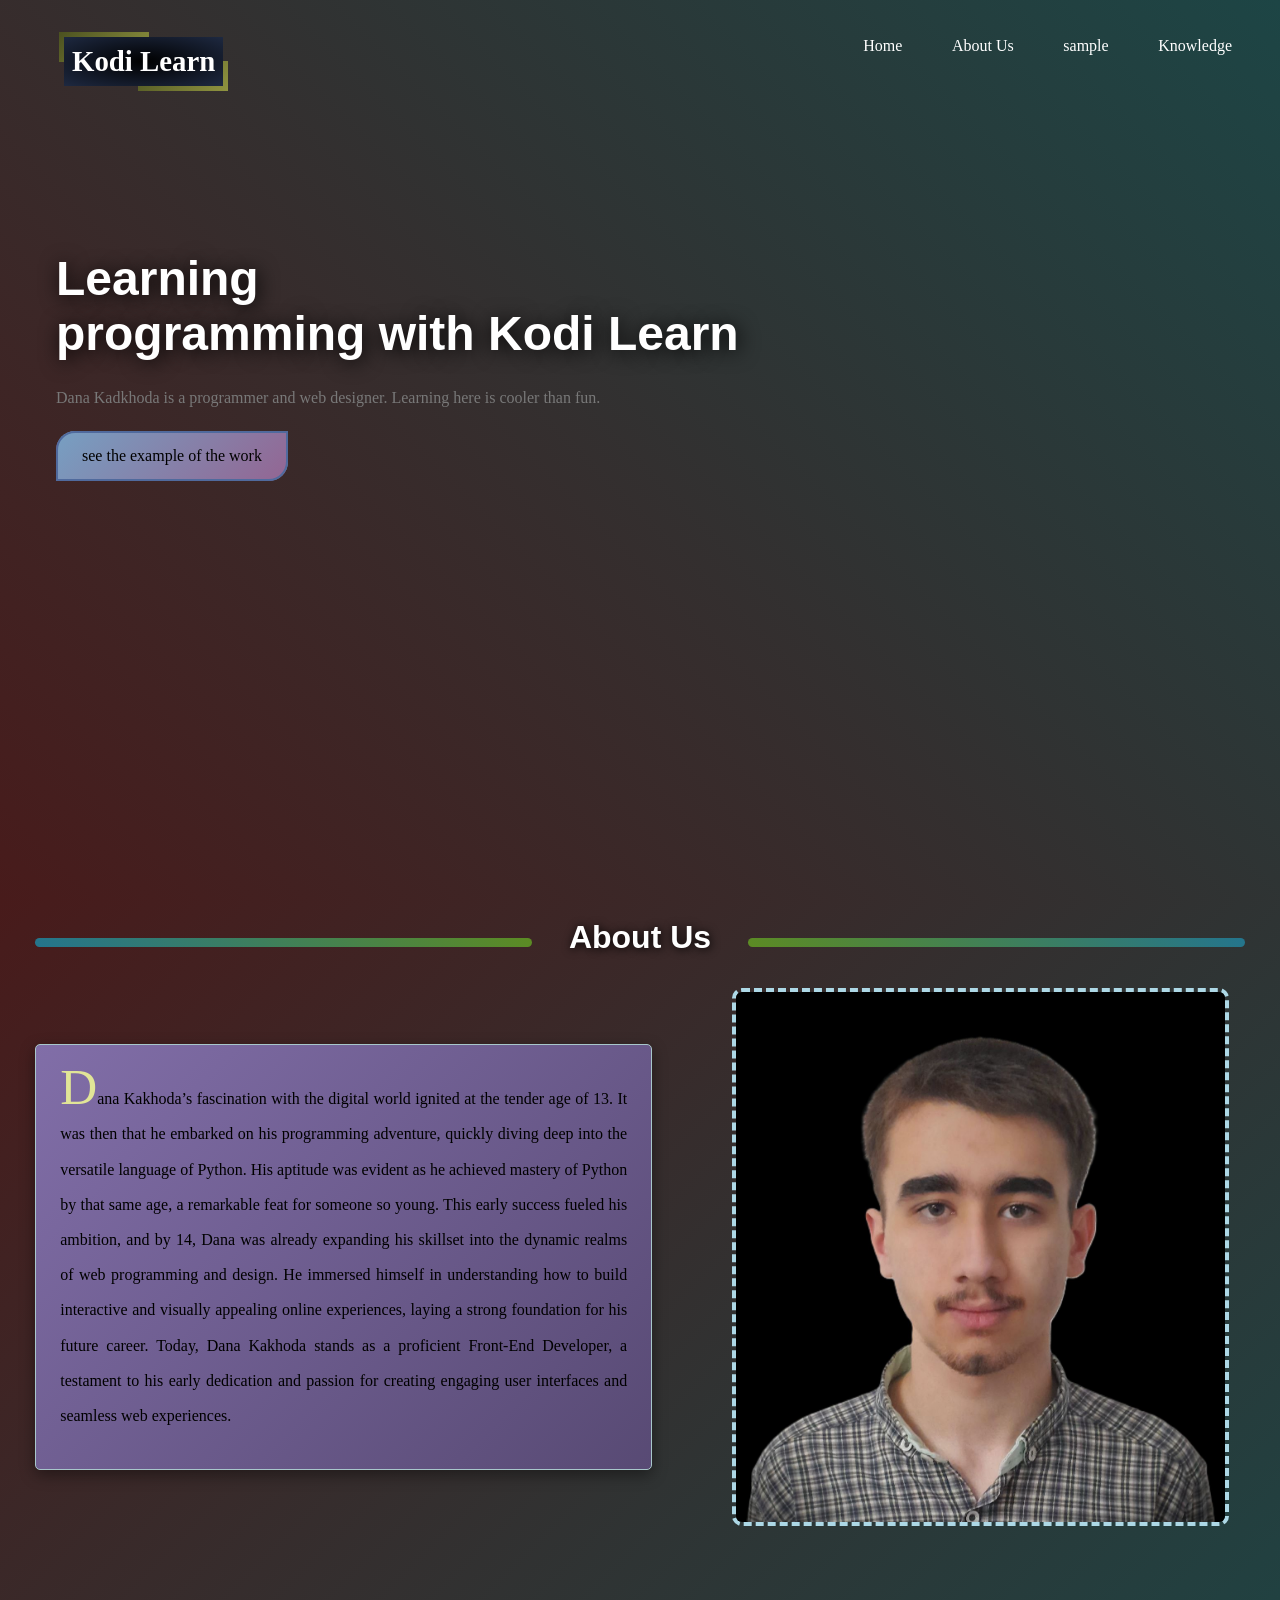
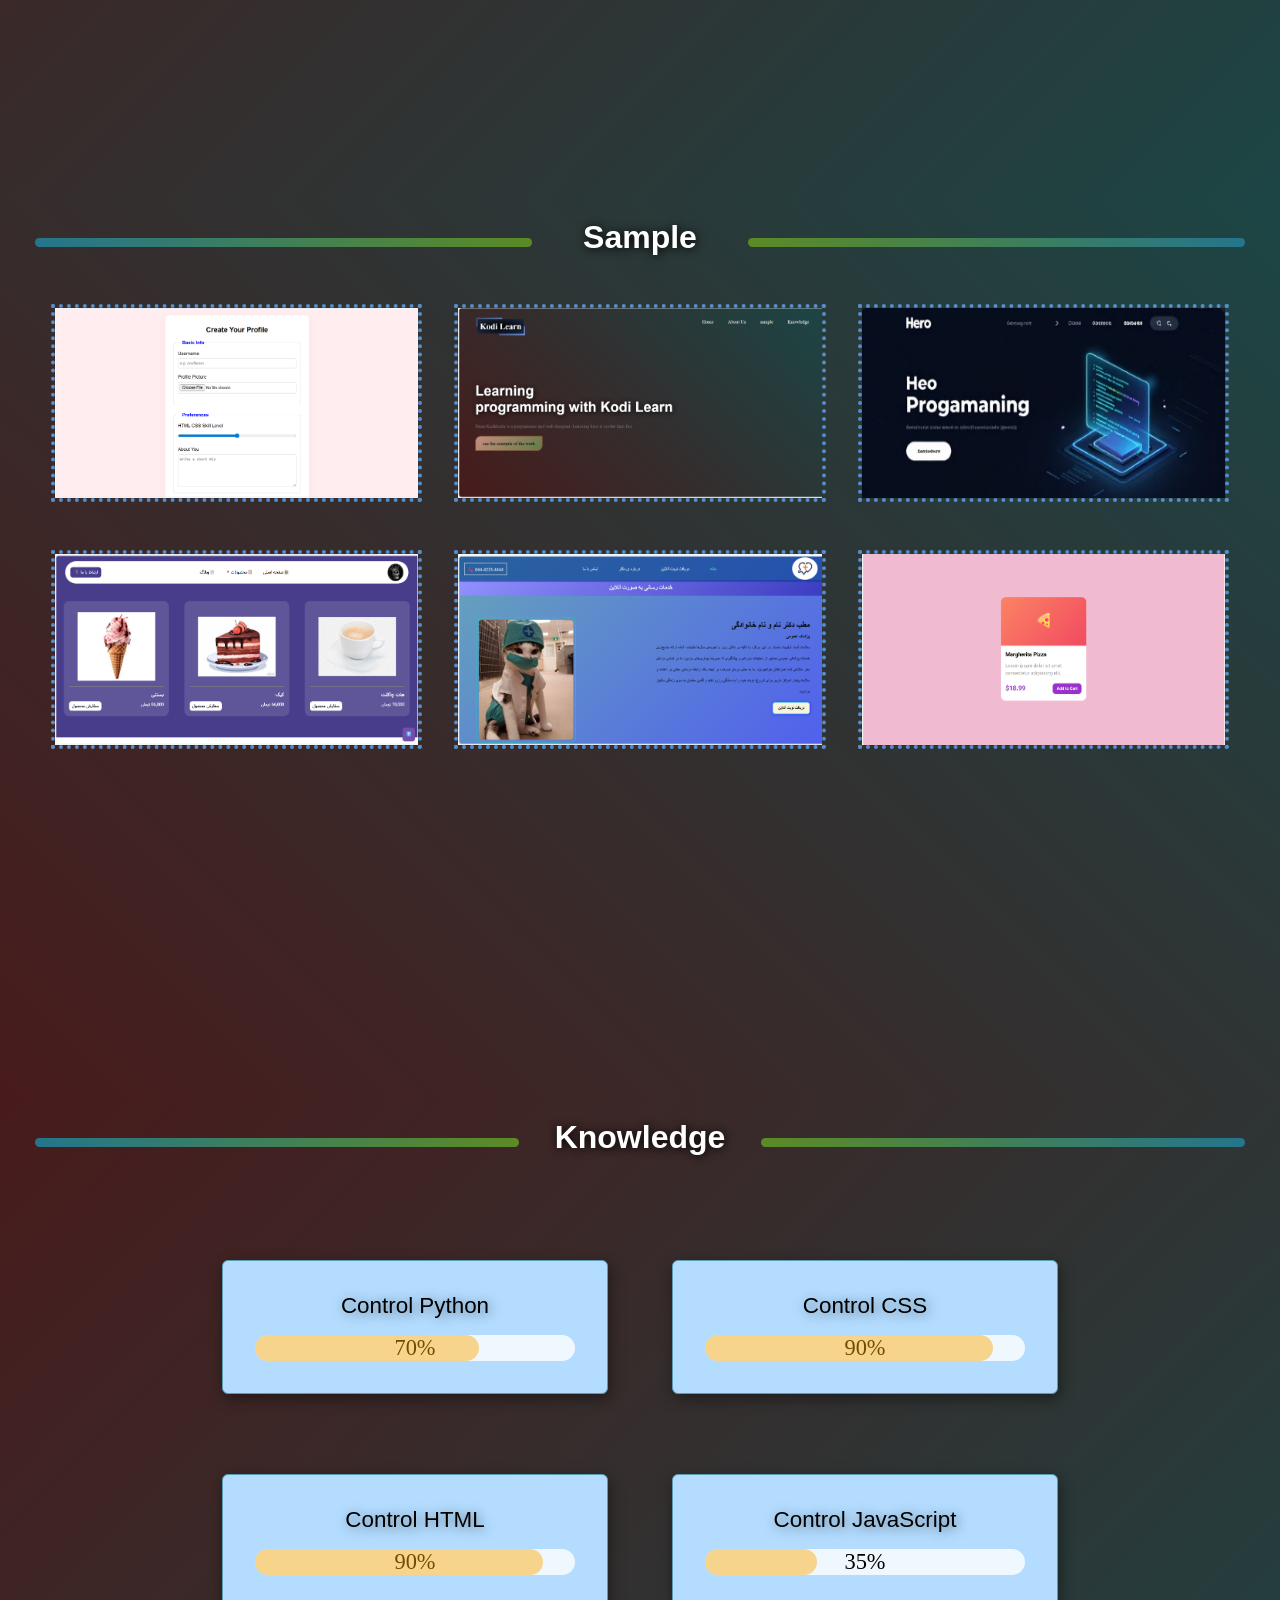
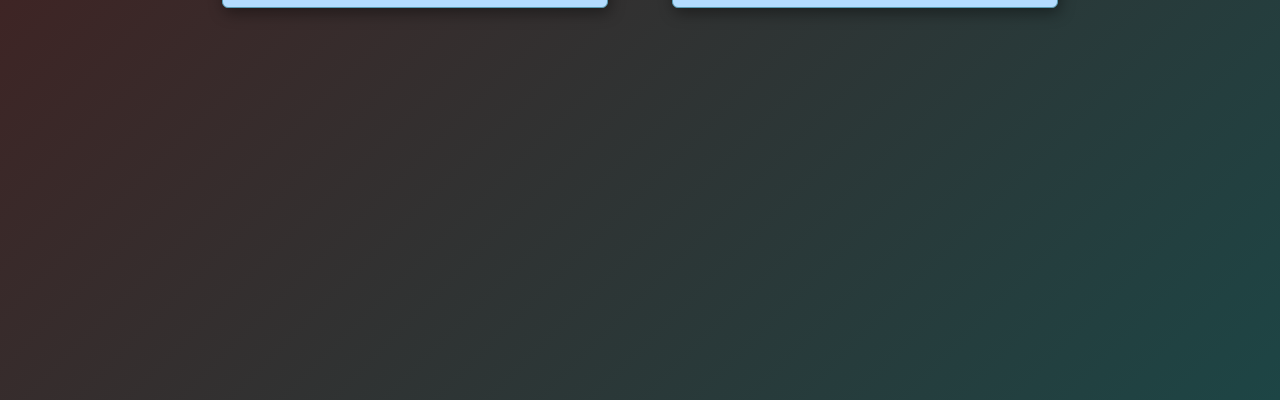
<file: index.html>
<!DOCTYPE html>
<html lang="en">
<head>
    <meta charset="UTF-8">
    <meta http-equiv="X-UA-Compatible" content="IE=edge">
    <meta name="viewport" content="width=device-width, initial-scale=1.0">
    <title>Kodi Learn</title>
    <meta name="Keywords" content="برنامه نویسی , سایت دانا , طراحی سایت , دانا کدخدا">
    <meta name="google-site-verification" content="ADCTwPo0I6RWbwN7uOc4LvP-SHWrOIm5uIQKmZ-sh9g" />
    <meta name="author" content="دانا کدخدا">
    <link rel="icon" href="icon.jpg">
    <link rel="stylesheet" href="styles.css">
</head>
<body>
    <main class="main">
        <div class="home" id="home">
            <div class="header">
                <div class="div-class">
                    <h2 class="text-title">Kodi Learn</h2>
                </div>
                <div class="navbar">
                    <ul>
                        <li class="navbar-link"><a href="#home">Home</a></li>
                        <li class="navbar-link"><a href="#about-us">About Us</a></li>
                        <li class="navbar-link"><a href="#sample">sample</a></li>
                        <li class="navbar-link"><a href="#knowledge">Knowledge</a></li>
                    </ul>
                </div>
            </div>
    
            <div class="about-web">
                <h1 class="title-web">Learning 
                <br>
                    programming with Kodi Learn</h1>
                <p class="about-dana">Dana Kadkhoda is a programmer and web designer. Learning here is cooler than fun.</p>
                <a href="#knowledge" class="see-example-link">see the example of the work</a>
            </div>
        </div>

        <div class="about-us" id="about-us">
            <h3 class="title-about-us">About Us</h3>

            <div class="parent-p-img">
                <p class="paragraph-about-us">
                    <span>D</span>ana Kakhoda’s fascination with the digital world ignited at the tender age of 13. It was then that he embarked on his programming adventure, quickly diving deep into the versatile language of Python. His aptitude was evident as he achieved mastery of Python by that same age, a remarkable feat for someone so young. This early success fueled his ambition, and by 14, Dana was already expanding his skillset into the dynamic realms of web programming and design. He immersed himself in understanding how to build interactive and visually appealing online experiences, laying a strong foundation for his future career. Today, Dana Kakhoda stands as a proficient Front-End Developer, a testament to his early dedication and passion for creating engaging user interfaces and seamless web experiences.
                </p>
                <img src="dana.png" alt="dana image" class="dana-image">
            </div>

        </div>

        <div class="sample" id="sample">
            <h3 class="title-sample">Sample</h3>

            <section class="sample-section">

                <article class="sample-article" data-name="Form Web">
                    <img src="sample (1).png" alt="sample image">
                </article>

                <article class="sample-article" data-name="Programming Web">
                    <img src="sample (2).png" alt="sample image">
                </article>

                <article class="sample-article" data-name="Programming Web">
                    <img src="sample (3).png" alt="sample image">
                </article>
            </section>



            <section class="sample-section">

                <article class="sample-article" data-name="Cafe Web">
                    <img src="sample (4).png" alt="sample image">
                </article>

                <article class="sample-article" data-name="Doctor Web">
                    <img src="sample (5).png" alt="sample image">
                </article>

                <article class="sample-article" data-name="Card Web">
                    <img src="sample (6).png" alt="sample image">
                </article>
            </section>
        </div>


        <div class="knowledge" id="knowledge">
            <h3 class="title-knowledge">Knowledge</h3>
            
            
            <div class="container">
                <div>
                    <div class="container-knowledge">
                        <div class="label-knowledge">Control Python</div>
                        <div class="container-navar">
                            <div class="navar-a">70%
                            <div class="navar-b" style="width: 70%;"></div>
                        </div>    
                        </div>
                    </div>
        
                    
                    <div class="container-knowledge">
                        <div class="label-knowledge">Control HTML</div>
                        <div class="container-navar">
                            <div class="navar-a">90%
                            <div class="navar-b" style="width: 90%;"></div></div>
                            
                        </div>
                    </div>
                </div>
    
                
    
                <div>
                    <div class="container-knowledge">
                        <div class="label-knowledge">Control CSS</div>
                        <div class="container-navar">
                            <div class="navar-a">90%
                            <div class="navar-b" style="width: 90%;"></div></div>
                            
                        </div>
                    </div>
        
                    
                    <div class="container-knowledge">
                        <div class="label-knowledge">Control JavaScript</div>
                        <div class="container-navar">
                            <div class="navar-a">35%
                            <div class="navar-b" style="width: 35%;"></div></div>
                            
                        </div>
                    </div>
                </div>
            </div>
            


        </div>
    </main>
</body>
</html>
</file>
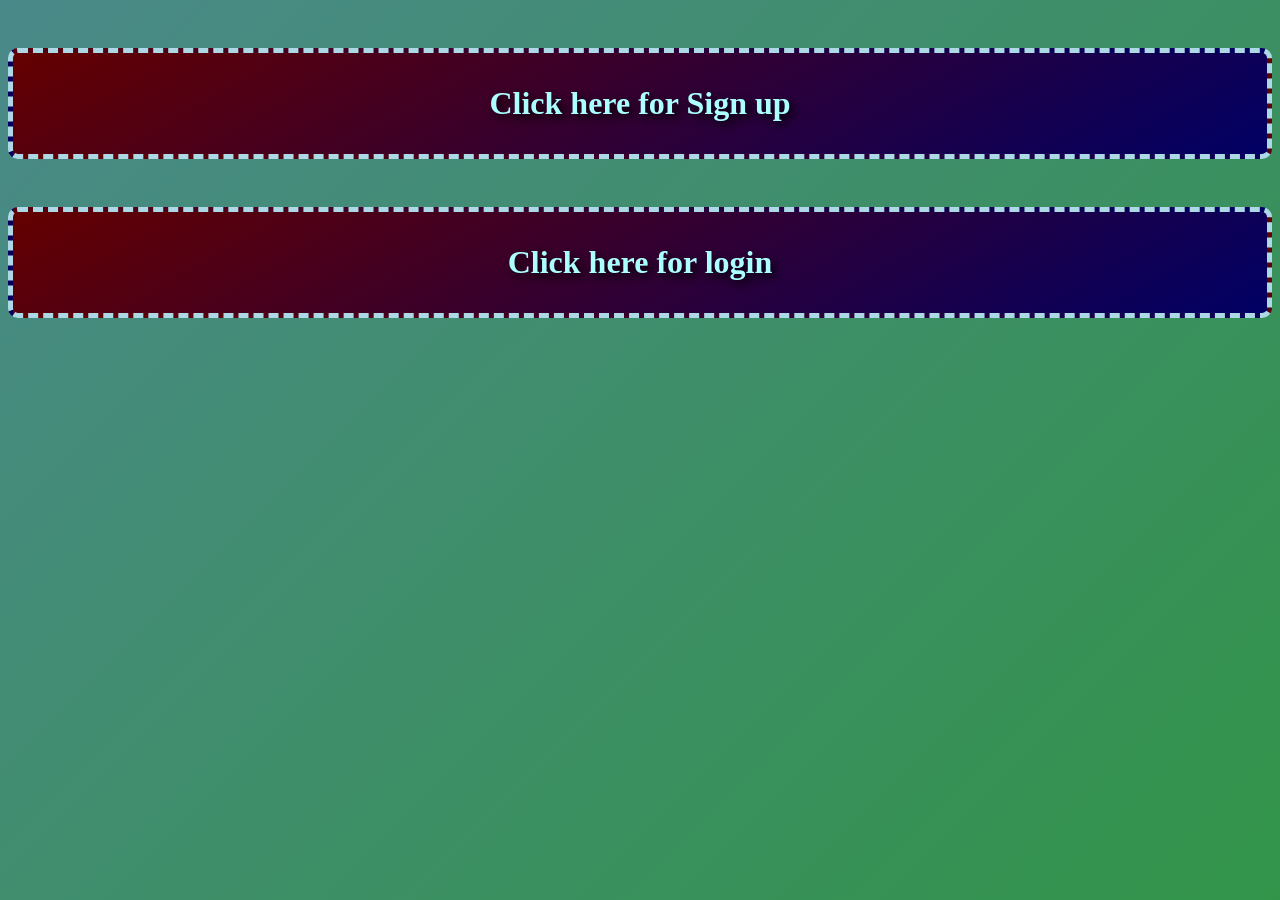
<file: home.html>
<html>
    <head>
        <link rel="icon" href="icon.jpg">
        <title>Home</title>

        <style>
            body {
                background: linear-gradient(135deg,rgb(74, 137, 137),rgb(50, 148, 73));
            }

            a {
                text-decoration: none;
                color: rgb(172, 255, 255);
                text-shadow: 4px 4px 10px black;
            }

            h1 {
                text-align: center;
                margin-top: 3rem;
                border: 5px dashed lightblue;
                border-radius: 10px;
                padding: 2rem;
                font-family: vazir;
                text-shadow: 4px 4px 6px rgba(40,10,0,0.5);
				background: linear-gradient(150deg,rgb(100, 0, 0),rgb(0, 0, 100));
            }
        </style>

    </head>
    <body>

        <h1><a href="/signup">Click here for Sign up</a></h1>
        <h1><a href="/login">Click here for login</a></h1>

    </body>
</html>
</file>
<file: styles.css>
* {
    padding: 0;
    margin: 0;
    box-sizing: border-box;
    scroll-behavior: smooth;
}


@media (max-width: 1200px) {
    .main #about-us .title-about-us::before,
    .main #about-us .title-about-us::after,
    .main #sample .title-sample::before,
    .main #sample .title-sample::after,
    .main #knowledge .title-knowledge::before,
    .main #knowledge .title-knowledge::after {
        content: "";
        width: 35%;
    }
    
}

@media (max-width: 992px) {
    html {
        font-size: 14px;
    }

    .main #about-us .parent-p-img {
        display: block;
        text-align: center;
    }

    .main #about-us .parent-p-img .paragraph-about-us {
        width: 80%;
        margin: 5rem auto;
    }

    .main #home .about-web .title-web {
        font-size: 2.6rem;
    }

    .main #sample {
        height: auto;
    }
    .main #home {
        height: auto;
    }
    .main #about-us {
        height: auto;
    }
    .main #knowledge {
        height: auto;
    }

    .main #sample .sample-section .sample-article::after {
        display: none;
    }

    .main #sample .sample-section {
        display: block;
    }

    .main #sample .sample-section .sample-article img {
        display: block;
        width: 80%;
        margin: 3rem auto;
    }

    .main .knowledge .container-knowledge {
        font-size: 1.2rem;
    }
}


@media (max-width: 786px) {
    .main #about-us .title-about-us::before,
    .main #about-us .title-about-us::after,
    .main #sample .title-sample::before,
    .main #sample .title-sample::after,
    .main #knowledge .title-knowledge::before,
    .main #knowledge .title-knowledge::after {
        content: "";
        width: 32%;
    }

    .main #knowledge .container {
        display: block;
        width: 26rem;
        text-align: center;
        margin: 3rem auto;
    }

    .main #knowledge .container-knowledge .label-knowledge {
        margin-bottom: 1rem;
    }

    .main #knowledge .container-knowledge .navar-a,
    .main #knowledge .container-knowledge .navar-b {
        margin: auto;
    }

    .main #home {
        height: 80dvh;
    }
}


@media (max-width: 660px) {
    .main #about-us .title-about-us::before,
    .main #about-us .title-about-us::after,
    .main #sample .title-sample::before,
    .main #sample .title-sample::after,
    .main #knowledge .title-knowledge::before,
    .main #knowledge .title-knowledge::after {
        content: "";
        width: 28%;
    }
}

@media (max-width: 600px) {
    html {
        font-size: 10px;
    }

    .main #about-us .parent-p-img .dana-image {
        width: 70%;
    }

    .main #home {
        height: 60dvh;
    }

    .main #about-us {
        height: auto;
    }

    
    .main #knowledge {
        height: auto;
    }

    .main #home .header .navbar .navbar-link {
        font-size: 1.3rem;
    }

    .main #home .header .div-class {
        padding: 1.2rem;
    }

    .main #home .header .div-class::after {
        content: "";
        display: none;
    }

    .main #home .header .div-class .text-title::after {
        display: none;
    }

    .main #home .header .div-class .text-title::before {
        display: none;
    }

}

@media (max-width: 480px) {
    html {
        font-size: 7.5px;
    }

    .main #home {
        height: 50dvh;
    }

    .main #knowledge {
        height: auto;
    }

    .main #home .header .navbar .navbar-link {
        font-size: 1.4rem;
    }

    .main #home .header .div-class {
        padding: 1.5rem;
    }
}
@media (max-width: 385px) {

    .main #home .header .navbar .navbar-link {
        font-size: 1.2rem;
    }
}


.home {
    height: 100dvh;
    background-image: linear-gradient(225deg, rgb(29, 69, 69) , rgb(72, 27, 27));
}

.header {
    display: flex;
    justify-content: space-between;
    padding: 1.3rem 3rem;
    color: white;
}

.navbar {
    margin-top: 1rem;
}

.navbar ul {
    display: flex;
    gap: 3.1rem;
}

.navbar ul .navbar-link a {
    color: white;
    transition: all 0.3s;
}

.navbar ul .navbar-link {
    transition: all 0.2s;
    position: relative;
    padding-bottom: 0.3rem;
}

.navbar ul li::after {
    content: "";
    width: 0;
    height: 2px;
    background-image: radial-gradient(rgb(121, 71, 71),rgb(93, 93, 185));
    position: absolute;
    bottom: 0;
    left: 50%;
    transform: translateX(-50%);
    transition: all 0.3s;
}

.navbar ul .navbar-link:hover::after {
    width: 100%;
}

.navbar ul .navbar-link a:hover {
    color: rgb(149, 186, 202);
}

.div-class {
    padding: 1rem;
    position: relative;
    transition: all 0.4s;
    z-index: 10;
}

.main .home .header .text-title:hover::after {
    bottom: 30px;
    right: 40px;
}

.main .home .header .text-title:hover::before {
    left: 40px;
    top: 30px;
}

.text-title::after {
    content: "";
    background-image: linear-gradient(135deg, rgb(75, 81, 32) , rgb(144, 148, 64));
    position: absolute;
    left: 11px;
    top: 11px;
    bottom: 40px;
    right: 90px;
    z-index: -10;
    transition: all 0.4s;
    animation: changecolor 4s infinite alternate;
}

.text-title::before {
    content: "";
    background-image: linear-gradient(135deg, rgb(75, 81, 32) , rgb(144, 148, 64));
    position: absolute;
    left: 90px;
    top: 40px;
    bottom: 11px;
    right: 11px;
    z-index: -10;
    transition: all 0.4s;
    animation: changecolor 4s infinite alternate;
}

.text-title {
    font-size: 1.8rem;
    background-image: radial-gradient(black,rgb(30, 41, 65));
    padding: 0.5rem;
}

.about-web {
    color: white;
    padding: 8rem 3.5rem;
}

.title-web {
    margin-bottom: 1.8rem;
    font-size: 3rem;
    font-family: sans-serif;
    text-shadow: 2px 2px 20px rgb(0,0,0);
}

.about-dana {
    margin-bottom: 2.5rem;
    color: rgb(120, 120, 120);
}

.see-example-link {
    background-image: linear-gradient(135deg,rgb(119, 159, 194),rgb(147, 102, 147));
    padding: 0.9rem 1.5rem;
    border-radius: 1.2rem 0;
    margin-top: 2rem;
    border: 2px solid rgb(80, 106, 157);
    animation: changecolor 4s infinite alternate;
    transition: all 0.4s;
    color: black;
}

@keyframes changecolor {
    100% {
        filter: hue-rotate(180deg);
    }
}

.see-example-link:hover {
    border-radius: 0 1.2rem;
    animation-play-state: paused;
}

a {
    text-decoration: none;
}

li {
    list-style-type: none;
    cursor: pointer;
}

.main .about-us {
    height: 100dvh;
    background-image: linear-gradient(315deg, rgb(29, 69, 69) , rgb(72, 27, 27));
    padding: 1.2rem;
}

.main .about-us .parent-p-img {
    display: flex;
    gap: 2rem;
}

.main .about-us .parent-p-img .paragraph-about-us::before {
    content: "https://www.aparat.com/DA.KA_Programmer_2011";
    background-color: rgba(179, 147, 147, 0.5);
    padding: 0.2rem 1rem;
    border: none;
    border-radius: 10px;
    display: flex;
    justify-content: center;
    align-items: center;
    position: absolute;
    opacity: 0;
    pointer-events: none;
    top: 0;
    right: 50%;
    transform: translateX(50%);
    /* transform: translateY(-50%); */
    backdrop-filter: blur(4px);
    z-index: 11;
    transition: all 0.7s;
}

.main .about-us .parent-p-img .paragraph-about-us {
    width: 60%;
    background-image: linear-gradient(135deg,rgb(129, 110, 168),rgb(88, 74, 116));
    padding: 1.5rem;
    margin: 5.5rem 1rem;
    line-height: 2.2rem;
    border-radius: 5px;
    box-shadow: 0 5px 15px rgba(0,0,0,0.4);
    border: 1px solid rgb(168, 199, 203);
    text-align: justify;
    position: relative;
}

.main .about-us .parent-p-img .paragraph-about-us::after {
    content: "";
    background-color: rgba(138, 181, 218, 0.361);
    width: 100%;
    height: 0;
    position: absolute;
    top: 0;
    left: 0;
    border-radius: 5px;
    bottom: 100%;
    backdrop-filter: blur(3px);
    transition: all 0.7s;

}


.main .about-us .parent-p-img .paragraph-about-us:hover::before {
    opacity: 1;
    top: 50%;
    pointer-events: auto;
}

.main .about-us .parent-p-img .paragraph-about-us:hover::after {
    bottom: 0;
    height: 100%;
}

@keyframes changecolor-first-letter {
    100% {
        filter: hue-rotate(360deg);
    }
}

.main .about-us .parent-p-img .paragraph-about-us span {
    animation: changecolor-first-letter 4s infinite alternate;
}


.main .about-us .parent-p-img .paragraph-about-us::first-letter {
    font-size: 3.2rem;
    color: rgb(225, 229, 151);
}



.main .about-us .parent-p-img .dana-image {
    width: 40%;
    margin: 2rem;
    border: 4px dashed lightblue;
    border-radius: 10px;
}

.main .about-us .title-about-us {
    text-align: center;
    position: relative;
    font-size: 2rem;
    font-family: Verdana, Geneva, Tahoma, sans-serif;
    color: white;
    text-shadow: 1px 1px 10px black;
}

.main .about-us .title-about-us::before {
    content: "";
    width: 40%;
    height: 0.6rem;
    border-radius: 10px;
    background-image: linear-gradient(45deg, rgb(36, 117, 141), rgb(92, 139, 35));
    position: absolute;
    left: 0;
    top: 50%;
    margin-left: 1rem;
    animation: changecolor-place-1 3s infinite alternate;
}

.main .about-us .title-about-us::after {
    content: "";
    width: 40%;
    height: 0.6rem;
    border-radius: 10px;
    background-image: linear-gradient(45deg , rgb(92, 139, 35), rgb(36, 117, 141));
    position: absolute;
    top: 50%;
    right: 0;
    margin-right: 1rem;
    animation: changecolor-place-2 3s infinite alternate;
}

@keyframes changecolor-place-1 {

    100% {

        transform: translateX(10px);
    }

}
@keyframes changecolor-place-2 {

    100% {
        transform: translateX(-10px);
    }

}

.main .sample {
    height: 100dvh;
    background-image: linear-gradient(225deg, rgb(29, 69, 69) , rgb(72, 27, 27));
    padding: 1.2rem;
}

.main .sample .title-sample {
    text-align: center;
    position: relative;
    font-size: 2rem;
    font-family: Verdana, Geneva, Tahoma, sans-serif;
    color: white;
    text-shadow: 1px 1px 10px black;
    margin-bottom: 3rem;
}

.main .sample .title-sample::before {
    content: "";
    width: 40%;
    height: 0.6rem;
    border-radius: 10px;
    background-image: linear-gradient(45deg, rgb(36, 117, 141), rgb(92, 139, 35));
    position: absolute;
    left: 0;
    top: 50%;
    margin-left: 1rem;
    animation: changecolor-place-1 3s infinite alternate;
}

.main .sample .title-sample::after {
    content: "";
    width: 40%;
    height: 0.6rem;
    border-radius: 10px;
    background-image: linear-gradient(45deg , rgb(92, 139, 35), rgb(36, 117, 141));
    position: absolute;
    top: 50%;
    right: 0;
    margin-right: 1rem;
    animation: changecolor-place-2 3s infinite alternate;
}

.main .sample-section {
    display: flex;
    gap: 2rem;
    margin-bottom: 3rem;
    padding-inline: 2rem;
}

.main .sample-section .sample-article {
    width: 100%;
    position: relative;
}

.main .sample-section .sample-article img {
    width: 100%;
    border: 4px rgb(86, 141, 200);
    border-style: dotted;
    height: 100%;
}

.main .sample-section .sample-article::after {
    content: attr(data-name);
    background-color: rgba(98, 169, 72, 0.564);
    width: 100%;
    height: 0;
    top: 0;
    left: 0;
    bottom: 100%;
    position: absolute;
    transition: all 0.4s;
    opacity: 0;
    display: flex;
    justify-content: center;
    align-items: center;
    backdrop-filter: blur(4px);
    font-family: Verdana, Geneva, Tahoma, sans-serif;
    font-weight: 600;
}

.main .sample-section .sample-article:hover::after {
    bottom: 0;
    height: 100%;
    opacity: 1;
}




.main .knowledge .title-knowledge {
    text-align: center;
    position: relative;
    font-size: 2rem;
    font-family: Verdana, Geneva, Tahoma, sans-serif;
    color: white;
    text-shadow: 1px 1px 10px black;
    margin-bottom: 6.5rem;
}

.main .knowledge {
    height: 100dvh;
    background-image: linear-gradient(315deg, rgb(29, 69, 69) , rgb(72, 27, 27));
    padding: 1.2rem;
}

.main .knowledge .container {
    display: flex;
    justify-content: center;
    gap: 4rem;
}
.main .knowledge .title-knowledge::before {
    content: "";
    width: 39%;
    height: 0.6rem;
    border-radius: 10px;
    background-image: linear-gradient(45deg, rgb(36, 117, 141), rgb(92, 139, 35));
    position: absolute;
    left: 0;
    top: 50%;
    margin-left: 1rem;
    animation: changecolor-place-1 3s infinite alternate;
}

.main .knowledge .title-knowledge::after {
    content: "";
    width: 39%;
    height: 0.6rem;
    border-radius: 10px;
    background-image: linear-gradient(45deg , rgb(92, 139, 35), rgb(36, 117, 141));
    position: absolute;
    top: 50%;
    right: 0;
    margin-right: 1rem;
    animation: changecolor-place-2 3s infinite alternate;
}


.main .knowledge .container-knowledge .label-knowledge {
    font-family: sans-serif;
    text-shadow: 2px 2px 12px rgba(0,0,0,0.5);
}  

.main .knowledge .container-knowledge {
    background-color: rgb(179, 220, 255);
    text-align: center;
    border-radius: 6px;
    padding: 2rem;
    font-size: 1.4rem;
    margin-bottom: 5rem;
    border: 1px solid rgb(88, 156, 179);
    box-shadow: 2px 5px 15px rgba(0,0,0,0.4);
}

.main .knowledge .container-knowledge .navar-a {
    width: 20rem;
    background-color: aliceblue;
    border-radius: 14px;
    margin-top: 1rem;
    position: relative;

}

.main .knowledge .container-knowledge .navar-b {
    position: absolute;
    background-color: rgba(255, 166, 0, 0.45);
    width: 100%;
    height: 100%;
    border-radius: 14px;
    top: 0;
}
</file>
